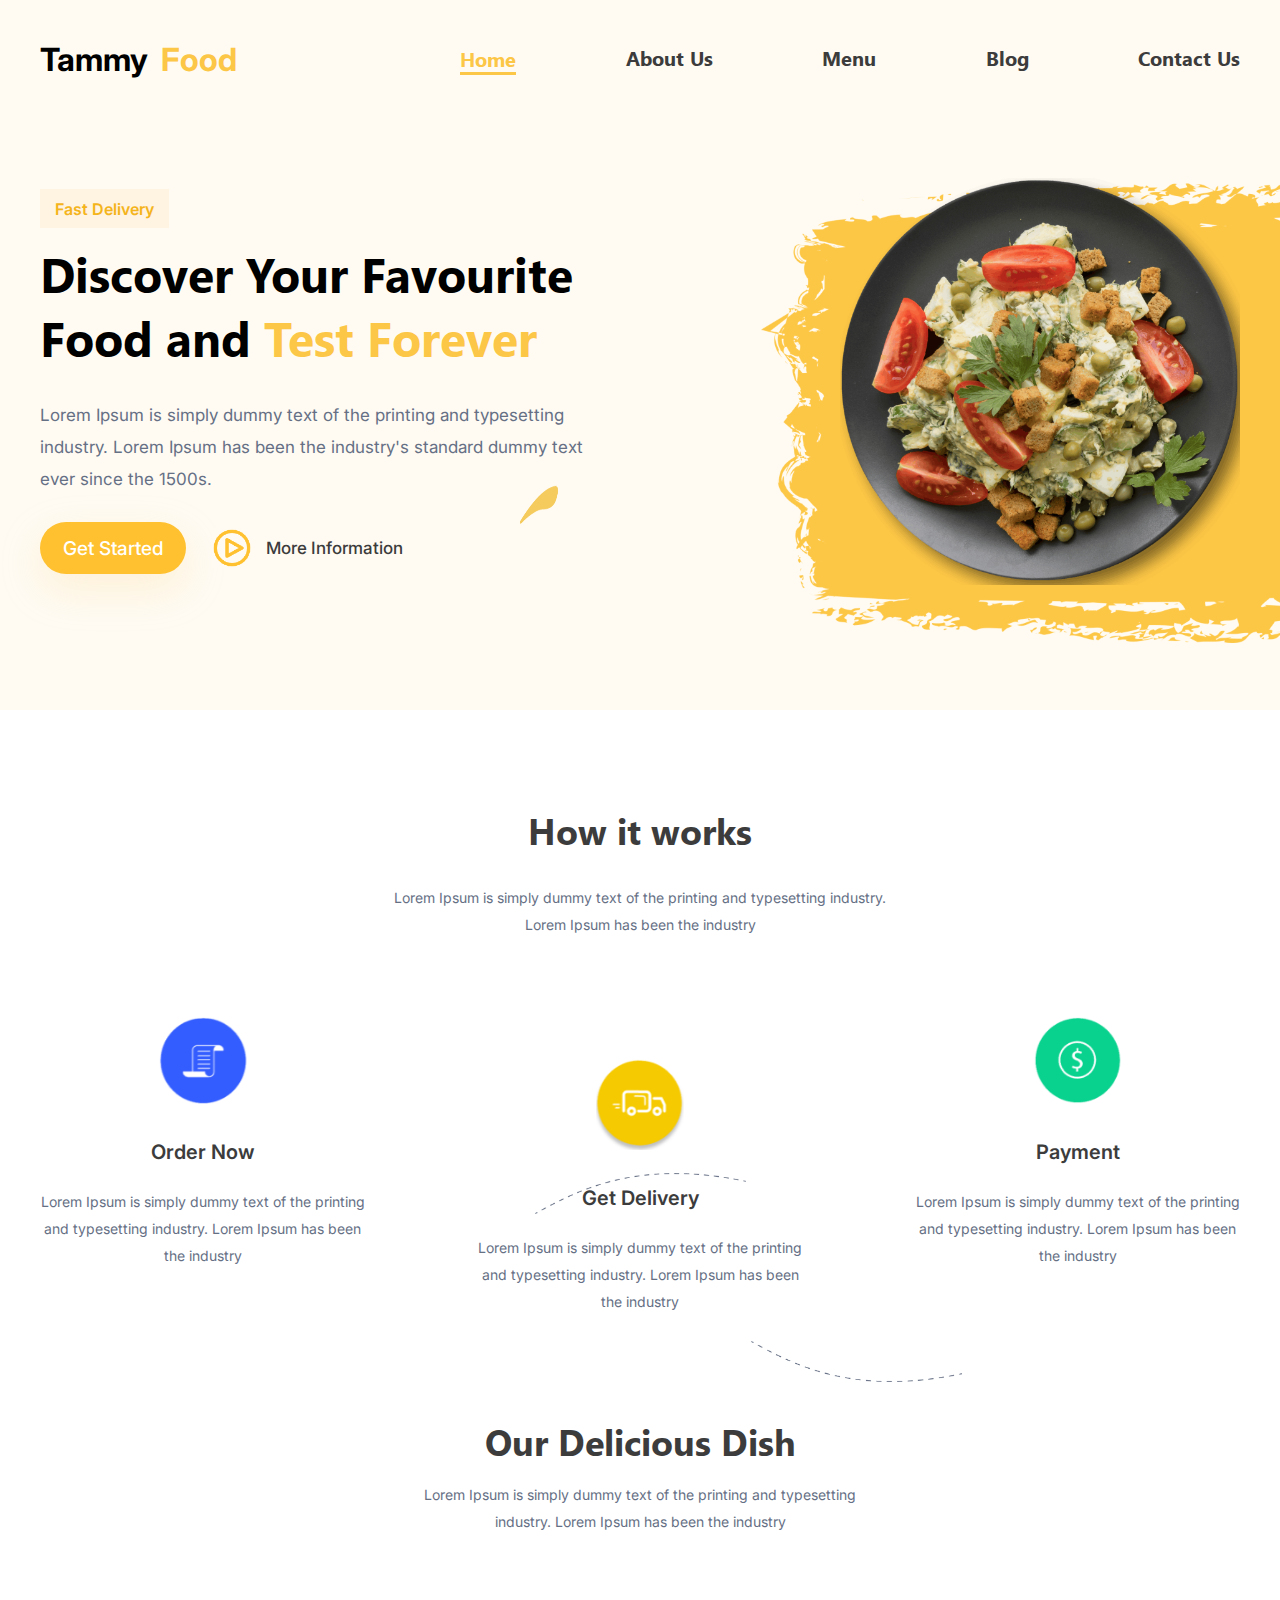
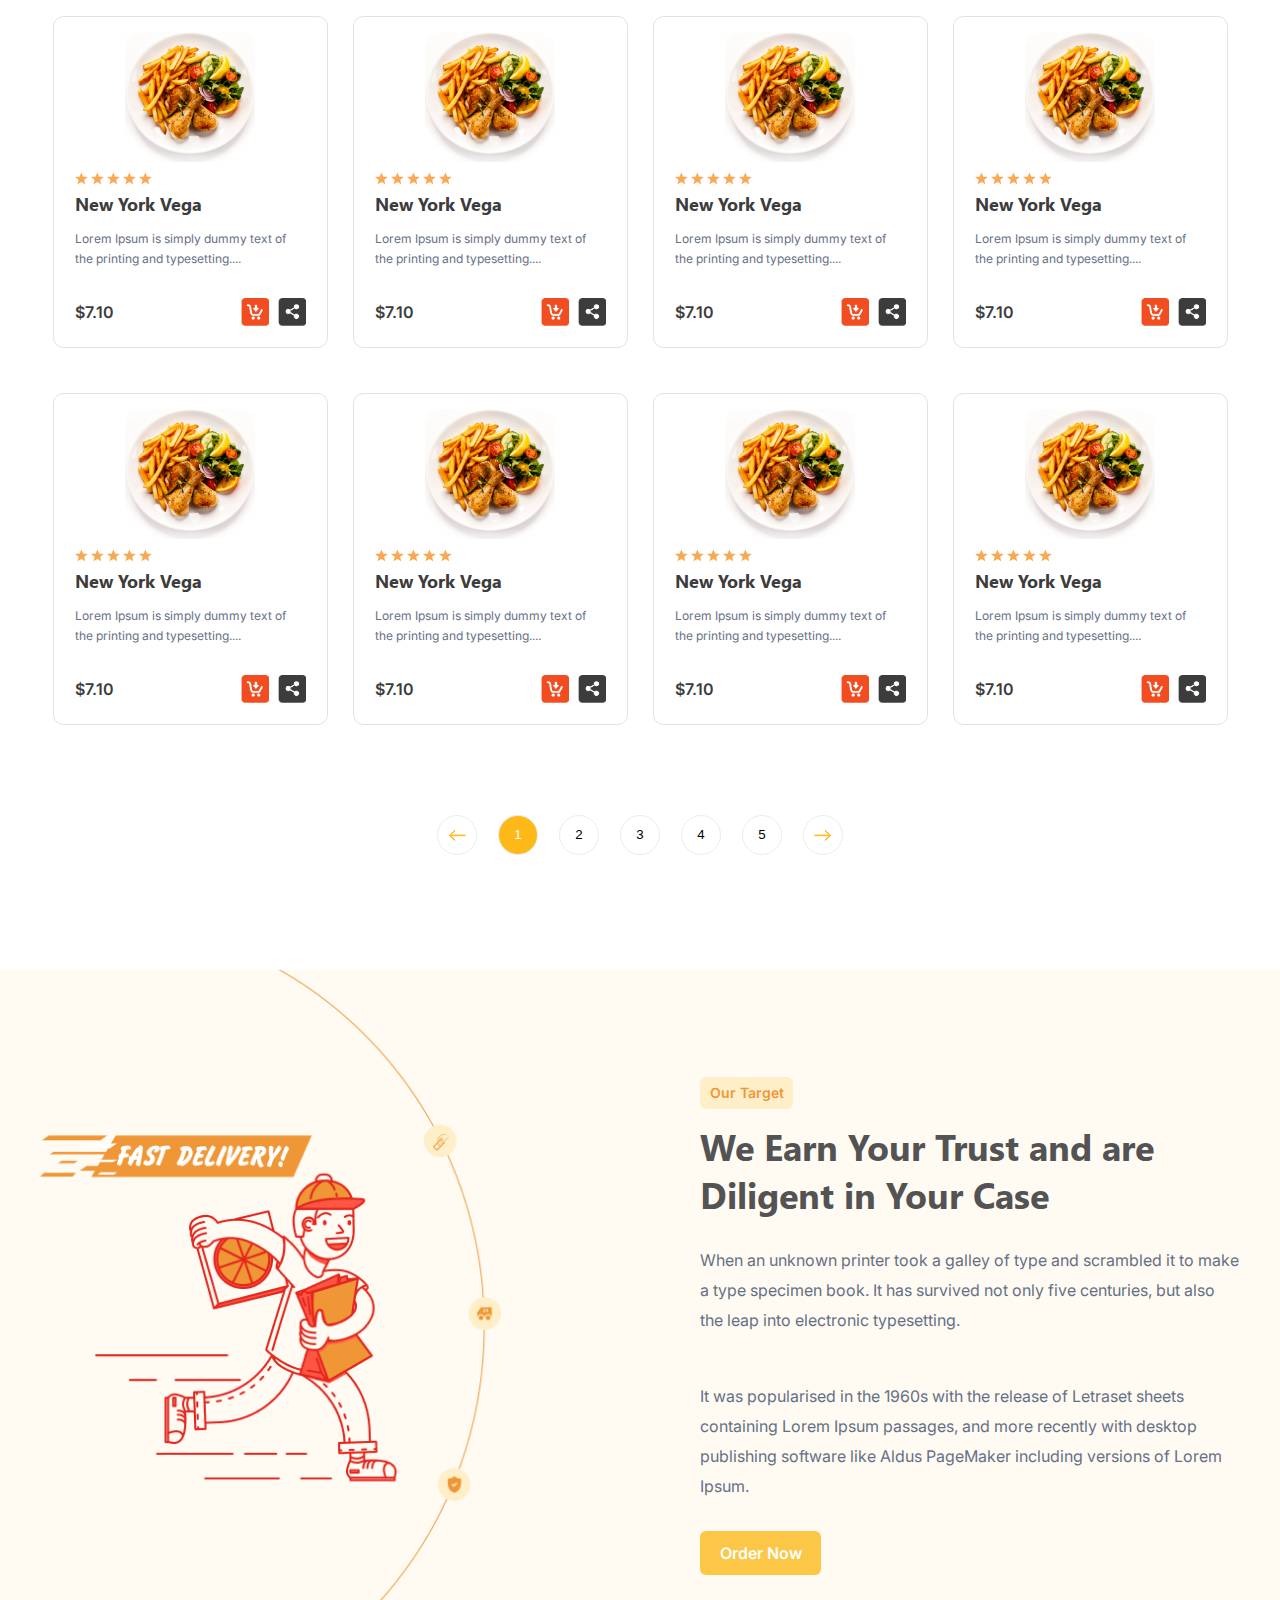
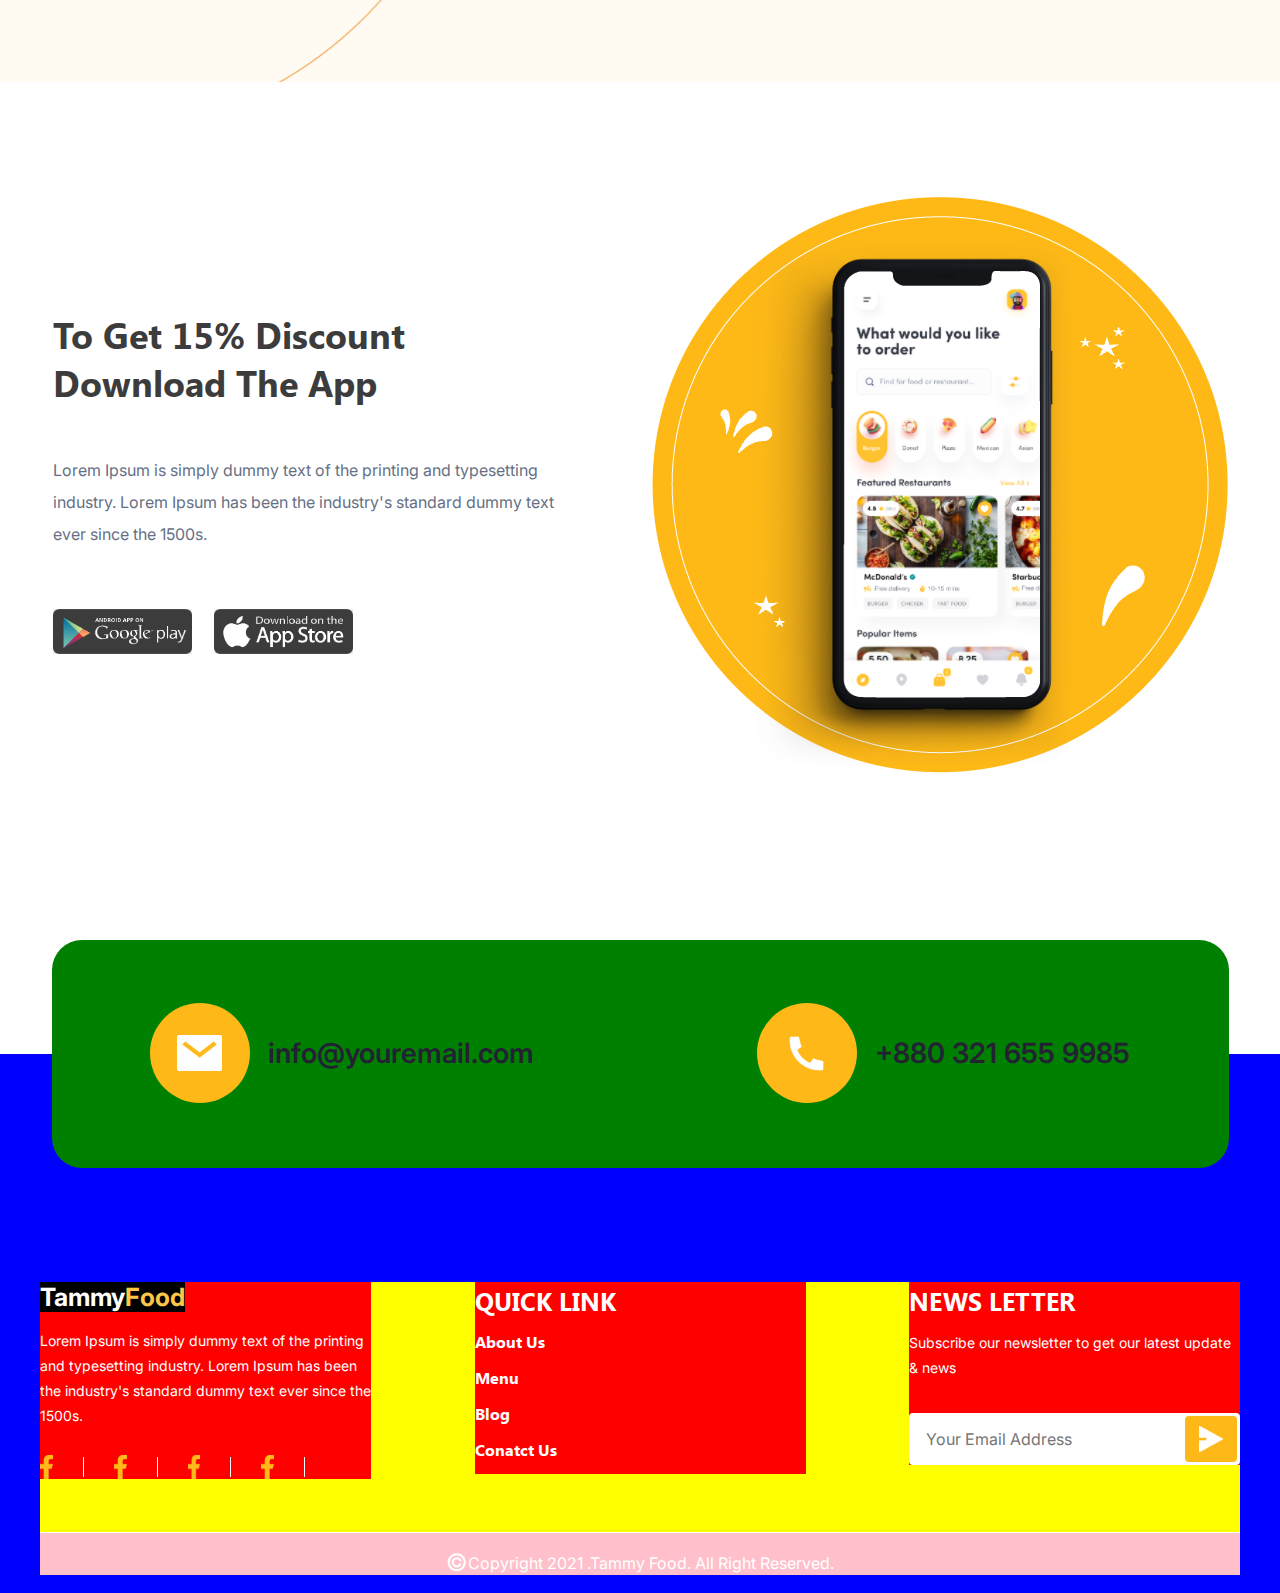
<file: index.html>
<!DOCTYPE html>
<html lang="en">
  <head>
    <meta charset="UTF-8" />
    <meta name="viewport" content="width=device-width, initial-scale=1.0" />
    <link rel="stylesheet" href="./helper.css" />
    <link rel="stylesheet" href="./header.css" />
    <link rel="stylesheet" href="./index.css" />
    <link rel="stylesheet" href="./section-1.css" />
    <link rel="stylesheet" href="./section-2.css" />
    <link rel="stylesheet" href="./section-3.css" />
    <link rel="stylesheet" href="./section-4.css" />
    <link rel="stylesheet" href="./section-5.css" />
    <link rel="stylesheet" href="./footer.css" />
    <link rel="stylesheet" href="./mobile.css" />
    <title>TammyFood</title>
  </head>
  <body class="body">
    <header class="header-wrap">
      <div class="nav-cont max-width1200">
        <div class="nav-left">
          <h3 class="logo-t">Tammy</h3>
          <h3 class="logo-t logo-f">Food</h3>
        </div>
        <nav class="nav-cont-wrap">
          <a class="nav-home color-yellow" href="#">Home</a>
          <a class="nav-menu nav-home" href="#">About Us</a>
          <a class="nav-menu nav-home" href="#">Menu</a>
          <a class="nav-menu nav-home" href="#">Blog</a>
          <a class="nav-menu nav-home" href="#">Contact Us</a>
        </nav>
        <div class="mobile-menu">
          <div class="line"></div>
          <div class="line"></div>
          <div class="line"></div>
          <div class="line"></div>
        </div>
      </div>
    </header>
    <section class="sect-1">
      <div class="sect-1-wrap max-width1200">
        <div class="sect-1-left">
          <button class="delivery">Fast Delivery</button>
          <h1 class="sect1-top-text">
            Discover Your Favourite Food and
            <strong class="test-forever">Test Forever</strong>
          </h1>

          <p class="parag-1-text">
            Lorem Ipsum is simply dummy text of the printing and typesetting
            industry. Lorem Ipsum has been the industry's standard dummy text
            ever since the 1500s.
          </p>
          <div class="sect-1-button">
            <button class="sect1-button-left">Get Started</button>
            <button class="sect1-button-right">
              <img
                class="sect-1-button-img"
                src="./image/sect-1/button-sect1.png"
                alt=""
              />More Information
            </button>
          </div>
          <img class="shape" src="./image/sect-1/Shape.png" alt="" />
        </div>
        <div class="sect-1-right">
          <!-- <img class="vector1" src="./image/sect-1/Vector1.png" alt="">
                <img class="vector2" src="./image/sect-1/vector2.png" alt="">
                <img class="vector3" src="./image/sect-1/Vector3.png" alt=""> -->

          <img class="food-1" src="./image/sect-1/image-food.png" alt="" />
          <img class="food-2" src="./image/sect-1/image-food2.png" alt="" />
        </div>
      </div>
    </section>
    <section class="sect-2">
      <div class="sect-2-wrap max-width1200">
        <div class="sect-2-top">
          <h2 class="text2-top">How it works</h2>
          <p class="parag-2sect">
            Lorem Ipsum is simply dummy text of the printing and typesetting
            industry. Lorem Ipsum has been the industry
          </p>
        </div>
        <div class="sect-2-bottom">
          <div class="sect2-bottom-block">
            <img class="img-sect2" src="image/sect-2/img1.png" alt="" />
            <p class="parag-sect2-bot">Order Now</p>
            <p class="parag-sect2">
              Lorem Ipsum is simply dummy text of the printing and typesetting
              industry. Lorem Ipsum has been the industry
            </p>
          </div>

          <div class="sect2-bottom-block sect2-bottom-middle">
            <img class="img-sect2" src="image/sect-2/img2.png" alt="" />
            <p class="parag-sect2-bot">Get Delivery</p>
            <p class="parag-sect2">
              Lorem Ipsum is simply dummy text of the printing and typesetting
              industry. Lorem Ipsum has been the industry
            </p>
            <img class="vector1a" src="image/sect-2/Vector1a.png" alt="" />
            <img class="vector2a" src="image/sect-2/Vector2a.png" alt="" />
          </div>
          <div class="sect2-bottom-block">
            <img class="img-sect2" src="image/sect-2/img3.png" alt="" />
            <p class="parag-sect2-bot">Payment</p>
            <p class="parag-sect2">
              Lorem Ipsum is simply dummy text of the printing and typesetting
              industry. Lorem Ipsum has been the industry
            </p>
          </div>
        </div>
      </div>
    </section>
    <section class="sect-3">
      <div class="sect-3-wrap max-width1200">
        <div class="sect3-top">
          <h2 class="sect3-t0p-text">Our Delicious Dish</h2>
          <p class="sect3-parag-top">
            Lorem Ipsum is simply dummy text of the printing and typesetting
            industry. Lorem Ipsum has been the industry
          </p>
        </div>

        <div class="sect-3-middle">
          <div class="sect-3-middle-box">
            <img
              class="img-delicious"
              src="./image/sect-3/image-food.png"
              alt=""
            />

            <div class="cont-star">
              <img
                class="star-img"
                src="./image/sect-3/star-s-fill.png"
                alt=""
              />
              <img
                class="star-img"
                src="./image/sect-3/star-s-fill.png"
                alt=""
              />
              <img
                class="star-img"
                src="./image/sect-3/star-s-fill.png"
                alt=""
              />
              <img
                class="star-img"
                src="./image/sect-3/star-s-fill.png"
                alt=""
              />
              <img
                class="star-img"
                src="./image/sect-3/star-s-fill.png"
                alt=""
              />
            </div>

            <div class="sect3-text-middle-block">
              <p class="rest-menu">New York Vega</p>
              <p class="rest-food">
                Lorem Ipsum is simply dummy text of the printing and
                typesetting....
              </p>
            </div>

            <div class="sect3-price">
              <p class="sect3-price-text">$7.10</p>
              <div class="sect3-price-img">
                <img
                  class="img-price-buttom"
                  src="./image/sect-3/Group1.png"
                  alt=""
                />
                <img
                  class="img-price-buttom"
                  src="./image/sect-3/Group3.png"
                  alt=""
                />
              </div>
            </div>
          </div>
          <div class="sect-3-middle-box">
            <img
              class="img-delicious"
              src="./image/sect-3/image-food.png"
              alt=""
            />

            <div class="cont-star">
              <img
                class="star-img"
                src="./image/sect-3/star-s-fill.png"
                alt=""
              />
              <img
                class="star-img"
                src="./image/sect-3/star-s-fill.png"
                alt=""
              />
              <img
                class="star-img"
                src="./image/sect-3/star-s-fill.png"
                alt=""
              />
              <img
                class="star-img"
                src="./image/sect-3/star-s-fill.png"
                alt=""
              />
              <img
                class="star-img"
                src="./image/sect-3/star-s-fill.png"
                alt=""
              />
            </div>

            <div class="sect3-text-middle-block">
              <p class="rest-menu">New York Vega</p>
              <p class="rest-food">
                Lorem Ipsum is simply dummy text of the printing and
                typesetting....
              </p>
            </div>

            <div class="sect3-price">
              <p class="sect3-price-text">$7.10</p>
              <div class="sect3-price-img">
                <img
                  class="img-price-buttom"
                  src="./image/sect-3/Group1.png"
                  alt=""
                />
                <img
                  class="img-price-buttom"
                  src="./image/sect-3/Group3.png"
                  alt=""
                />
              </div>
            </div>
          </div>
          <div class="sect-3-middle-box">
            <img
              class="img-delicious"
              src="./image/sect-3/image-food.png"
              alt=""
            />

            <div class="cont-star">
              <img
                class="star-img"
                src="./image/sect-3/star-s-fill.png"
                alt=""
              />
              <img
                class="star-img"
                src="./image/sect-3/star-s-fill.png"
                alt=""
              />
              <img
                class="star-img"
                src="./image/sect-3/star-s-fill.png"
                alt=""
              />
              <img
                class="star-img"
                src="./image/sect-3/star-s-fill.png"
                alt=""
              />
              <img
                class="star-img"
                src="./image/sect-3/star-s-fill.png"
                alt=""
              />
            </div>

            <div class="sect3-text-middle-block">
              <p class="rest-menu">New York Vega</p>
              <p class="rest-food">
                Lorem Ipsum is simply dummy text of the printing and
                typesetting....
              </p>
            </div>

            <div class="sect3-price">
              <p class="sect3-price-text">$7.10</p>
              <div class="sect3-price-img">
                <img
                  class="img-price-buttom"
                  src="./image/sect-3/Group1.png"
                  alt=""
                />
                <img
                  class="img-price-buttom"
                  src="./image/sect-3/Group3.png"
                  alt=""
                />
              </div>
            </div>
          </div>
          <div class="sect-3-middle-box">
            <img
              class="img-delicious"
              src="./image/sect-3/image-food.png"
              alt=""
            />

            <div class="cont-star">
              <img
                class="star-img"
                src="./image/sect-3/star-s-fill.png"
                alt=""
              />
              <img
                class="star-img"
                src="./image/sect-3/star-s-fill.png"
                alt=""
              />
              <img
                class="star-img"
                src="./image/sect-3/star-s-fill.png"
                alt=""
              />
              <img
                class="star-img"
                src="./image/sect-3/star-s-fill.png"
                alt=""
              />
              <img
                class="star-img"
                src="./image/sect-3/star-s-fill.png"
                alt=""
              />
            </div>

            <div class="sect3-text-middle-block">
              <p class="rest-menu">New York Vega</p>
              <p class="rest-food">
                Lorem Ipsum is simply dummy text of the printing and
                typesetting....
              </p>
            </div>

            <div class="sect3-price">
              <p class="sect3-price-text">$7.10</p>
              <div class="sect3-price-img">
                <img
                  class="img-price-buttom"
                  src="./image/sect-3/Group1.png"
                  alt=""
                />
                <img
                  class="img-price-buttom"
                  src="./image/sect-3/Group3.png"
                  alt=""
                />
              </div>
            </div>
          </div>
          <div class="sect-3-middle-box">
            <img
              class="img-delicious"
              src="./image/sect-3/image-food.png"
              alt=""
            />

            <div class="cont-star">
              <img
                class="star-img"
                src="./image/sect-3/star-s-fill.png"
                alt=""
              />
              <img
                class="star-img"
                src="./image/sect-3/star-s-fill.png"
                alt=""
              />
              <img
                class="star-img"
                src="./image/sect-3/star-s-fill.png"
                alt=""
              />
              <img
                class="star-img"
                src="./image/sect-3/star-s-fill.png"
                alt=""
              />
              <img
                class="star-img"
                src="./image/sect-3/star-s-fill.png"
                alt=""
              />
            </div>

            <div class="sect3-text-middle-block">
              <p class="rest-menu">New York Vega</p>
              <p class="rest-food">
                Lorem Ipsum is simply dummy text of the printing and
                typesetting....
              </p>
            </div>

            <div class="sect3-price">
              <p class="sect3-price-text">$7.10</p>
              <div class="sect3-price-img">
                <img
                  class="img-price-buttom"
                  src="./image/sect-3/Group1.png"
                  alt=""
                />
                <img
                  class="img-price-buttom"
                  src="./image/sect-3/Group3.png"
                  alt=""
                />
              </div>
            </div>
          </div>
          <div class="sect-3-middle-box">
            <img
              class="img-delicious"
              src="./image/sect-3/image-food.png"
              alt=""
            />

            <div class="cont-star">
              <img
                class="star-img"
                src="./image/sect-3/star-s-fill.png"
                alt=""
              />
              <img
                class="star-img"
                src="./image/sect-3/star-s-fill.png"
                alt=""
              />
              <img
                class="star-img"
                src="./image/sect-3/star-s-fill.png"
                alt=""
              />
              <img
                class="star-img"
                src="./image/sect-3/star-s-fill.png"
                alt=""
              />
              <img
                class="star-img"
                src="./image/sect-3/star-s-fill.png"
                alt=""
              />
            </div>

            <div class="sect3-text-middle-block">
              <p class="rest-menu">New York Vega</p>
              <p class="rest-food">
                Lorem Ipsum is simply dummy text of the printing and
                typesetting....
              </p>
            </div>

            <div class="sect3-price">
              <p class="sect3-price-text">$7.10</p>
              <div class="sect3-price-img">
                <img
                  class="img-price-buttom"
                  src="./image/sect-3/Group1.png"
                  alt=""
                />
                <img
                  class="img-price-buttom"
                  src="./image/sect-3/Group3.png"
                  alt=""
                />
              </div>
            </div>
          </div>
          <div class="sect-3-middle-box">
            <img
              class="img-delicious"
              src="./image/sect-3/image-food.png"
              alt=""
            />

            <div class="cont-star">
              <img
                class="star-img"
                src="./image/sect-3/star-s-fill.png"
                alt=""
              />
              <img
                class="star-img"
                src="./image/sect-3/star-s-fill.png"
                alt=""
              />
              <img
                class="star-img"
                src="./image/sect-3/star-s-fill.png"
                alt=""
              />
              <img
                class="star-img"
                src="./image/sect-3/star-s-fill.png"
                alt=""
              />
              <img
                class="star-img"
                src="./image/sect-3/star-s-fill.png"
                alt=""
              />
            </div>

            <div class="sect3-text-middle-block">
              <p class="rest-menu">New York Vega</p>
              <p class="rest-food">
                Lorem Ipsum is simply dummy text of the printing and
                typesetting....
              </p>
            </div>

            <div class="sect3-price">
              <p class="sect3-price-text">$7.10</p>
              <div class="sect3-price-img">
                <img
                  class="img-price-buttom"
                  src="./image/sect-3/Group1.png"
                  alt=""
                />
                <img
                  class="img-price-buttom"
                  src="./image/sect-3/Group3.png"
                  alt=""
                />
              </div>
            </div>
          </div>
          <div class="sect-3-middle-box">
            <img
              class="img-delicious"
              src="./image/sect-3/image-food.png"
              alt=""
            />

            <div class="cont-star">
              <img
                class="star-img"
                src="./image/sect-3/star-s-fill.png"
                alt=""
              />
              <img
                class="star-img"
                src="./image/sect-3/star-s-fill.png"
                alt=""
              />
              <img
                class="star-img"
                src="./image/sect-3/star-s-fill.png"
                alt=""
              />
              <img
                class="star-img"
                src="./image/sect-3/star-s-fill.png"
                alt=""
              />
              <img
                class="star-img"
                src="./image/sect-3/star-s-fill.png"
                alt=""
              />
            </div>

            <div class="sect3-text-middle-block">
              <p class="rest-menu">New York Vega</p>
              <p class="rest-food">
                Lorem Ipsum is simply dummy text of the printing and
                typesetting....
              </p>
            </div>

            <div class="sect3-price">
              <p class="sect3-price-text">$7.10</p>
              <div class="sect3-price-img">
                <img
                  class="img-price-buttom"
                  src="./image/sect-3/Group1.png"
                  alt=""
                />
                <img
                  class="img-price-buttom"
                  src="./image/sect-3/Group3.png"
                  alt=""
                />
              </div>
            </div>
          </div>
        </div>

        <div class="sect-3-bottom">
          <button class="button-bottom test-img">
            <!-- <img class="button-img" src="./image/sect-3/arrow.png" alt=""> -->
            <svg
              class="green-but"
              width="18"
              height="12"
              viewBox="0 0 18 12"
              fill="none"
              xmlns="http://www.w3.org/2000/svg"
            >
              <path
                d="M1.50857 6.17296L6.50857 1.48596C6.57289 1.42715 6.6569 1.39453 6.74407 1.39453C6.83123 1.39453 6.91524 1.42715 6.97957 1.48596C7.01018 1.51407 7.03462 1.54822 7.05134 1.58626C7.06806 1.62431 7.07669 1.66541 7.07669 1.70696C7.07669 1.74852 7.06806 1.78962 7.05134 1.82766C7.03462 1.86571 7.01018 1.89986 6.97957 1.92796L2.54857 6.08196H17.0756C17.1181 6.07956 17.1607 6.08586 17.2007 6.10047C17.2407 6.11509 17.2773 6.13772 17.3082 6.16697C17.3392 6.19623 17.3638 6.23149 17.3807 6.27061C17.3976 6.30973 17.4062 6.35187 17.4062 6.39446C17.4062 6.43706 17.3976 6.4792 17.3807 6.51832C17.3638 6.55744 17.3392 6.5927 17.3082 6.62196C17.2773 6.65121 17.2407 6.67384 17.2007 6.68846C17.1607 6.70307 17.1181 6.70937 17.0756 6.70696H2.54657L6.97757 10.861C7.00818 10.8891 7.03262 10.9232 7.04934 10.9613C7.06606 10.9993 7.07469 11.0404 7.07469 11.082C7.07469 11.1235 7.06606 11.1646 7.04934 11.2027C7.03262 11.2407 7.00818 11.2749 6.97757 11.303C6.91324 11.3618 6.82923 11.3944 6.74207 11.3944C6.6549 11.3944 6.57089 11.3618 6.50657 11.303L1.50657 6.61496C1.47608 6.58672 1.45179 6.55246 1.43525 6.51434C1.4187 6.47622 1.41025 6.43508 1.41044 6.39352C1.41063 6.35197 1.41945 6.31091 1.43634 6.27294C1.45323 6.23497 1.47783 6.20093 1.50857 6.17296V6.17296Z"
                stroke="#FEB918"
                stroke-miterlimit="10"
              />
            </svg>
          </button>
          <button class="button-bottom-yeloow button-bottom">1</button>
          <button class="button-bottom">2</button>
          <button class="button-bottom">3</button>
          <button class="button-bottom">4</button>
          <button class="button-bottom">5</button>
          <button class="button-bottom">
            <!-- <img class="button-img" src="./image/sect-3/arrowRight.png" alt=""> -->
            <svg
              class="buttom-img"
              width="18"
              height="12"
              viewBox="0 0 18 12"
              fill="none"
              xmlns="http://www.w3.org/2000/svg"
            >
              <path
                d="M16.4914 6.17296L11.4914 1.48596C11.4271 1.42715 11.3431 1.39453 11.2559 1.39453C11.1688 1.39453 11.0848 1.42715 11.0204 1.48596C10.9898 1.51407 10.9654 1.54822 10.9487 1.58626C10.9319 1.62431 10.9233 1.66541 10.9233 1.70696C10.9233 1.74852 10.9319 1.78962 10.9487 1.82766C10.9654 1.86571 10.9898 1.89986 11.0204 1.92796L15.4514 6.08196H0.924435C0.88191 6.07956 0.839341 6.08586 0.799334 6.10047C0.759328 6.11509 0.722726 6.13772 0.691769 6.16697C0.660812 6.19623 0.636152 6.23149 0.619297 6.27061C0.602443 6.30973 0.59375 6.35187 0.59375 6.39446C0.59375 6.43706 0.602443 6.4792 0.619297 6.51832C0.636152 6.55744 0.660812 6.5927 0.691769 6.62196C0.722726 6.65121 0.759328 6.67384 0.799334 6.68846C0.839341 6.70307 0.88191 6.70937 0.924435 6.70696H15.4534L11.0224 10.861C10.9918 10.8891 10.9674 10.9232 10.9507 10.9613C10.9339 10.9993 10.9253 11.0404 10.9253 11.082C10.9253 11.1235 10.9339 11.1646 10.9507 11.2027C10.9674 11.2407 10.9918 11.2749 11.0224 11.303C11.0868 11.3618 11.1708 11.3944 11.2579 11.3944C11.3451 11.3944 11.4291 11.3618 11.4934 11.303L16.4934 6.61496C16.5239 6.58672 16.5482 6.55246 16.5648 6.51434C16.5813 6.47622 16.5897 6.43508 16.5896 6.39352C16.5894 6.35197 16.5806 6.31091 16.5637 6.27294C16.5468 6.23497 16.5222 6.20093 16.4914 6.17296V6.17296Z"
                stroke="#FEB918"
                stroke-miterlimit="10"
              />
            </svg>
          </button>
        </div>
      </div>
    </section>
    <section class="sect-4">
      <div class="sect-4-wrap max-width1200">
        <div class="sect-4-left">
          <img
            class="sect4-boy-img"
            src="./image/sect-4/Group4-boy.png"
            alt=""
          />
        </div>
        <div class="sect-4-right">
          <button class="target-button">Our Target</button>
          <h2 class="sect-4-top-text">
            We Earn Your Trust and are Diligent in Your Case
          </h2>
          <p class="sect-4-parag text4-margin">
            When an unknown printer took a galley of type and scrambled it to
            make a type specimen book. It has survived not only five centuries,
            but also the leap into electronic typesetting.
          </p>

          <p class="sect-4-parag paragr-margin">
            It was popularised in the 1960s with the release of Letraset sheets
            containing Lorem Ipsum passages, and more recently with desktop
            publishing software like Aldus PageMaker including versions of Lorem
            Ipsum.
          </p>
          <button class="order-button">Order Now</button>
        </div>
      </div>
    </section>
    <section class="sect-5">
      <div class="sect-5-wrap max-width1200">
        <div class="sect5-left">
          <h2 class="sect5-top-text">To Get 15% Discount Download The App</h2>
          <p class="sect5-parag">
            Lorem Ipsum is simply dummy text of the printing and typesetting
            industry. Lorem Ipsum has been the industry's standard dummy text
            ever since the 1500s.
          </p>
          <div class="sect5-button">
            <button class="button-download">
              <img
                class="download-button"
                src="./image/sect-5/android.png"
                alt=""
              />
            </button>
            <button class="button-download">
              <img
                class="download-button"
                src="./image/sect-5/apple.png"
                alt=""
              />
            </button>
          </div>
        </div>
        <div class="sect5-right">
          <img class="tel-sect5-img" src="./image/sect-5/tel.png" alt="" />
        </div>
      </div>
    </section>

    <footer class="footer">


      <div class="contact-footer">
        <div class="cont-f-left-right">
          <div class="cont-img"><img class="contact-img-footer" src="./image/footer/letter.png" alt=""></div>
          <p class="contact-text">info@youremail.com</p>
        </div>
        <div class="cont-f-msddle"></div>
        <div class="cont-f-left-right">
          <div class="cont-img"><img class="contact-img-footer" src="./image/footer/Icons_fill_phone-fill.png" alt=""></div>
          <p class="contact-text">+880 321 655 9985</p>
        </div>

        
      </div>

      <div class="footer-wrap max-width1200">
        <div class="footer-top">
          <div class="footer-top-content">
            <div class="logo-footer">
                <h4 class="logo-text">Tammy</h4>
                <h4 class="logo-text logo-text-footer">Food</h4>
              </div>
              <p class="footer-parag">Lorem Ipsum is simply dummy text of the printing and typesetting industry. Lorem Ipsum has been the industry's standard dummy text ever since the 1500s.</p>
          <div class="footer-site">
            <img class="fb" src="./image/footer/FB.png" alt="">
          <div class="line-footer"></div>
          <img class="fb" src="./image/footer/FB.png" alt="">
          <div class="line-footer"></div>
          <img class="fb" src="./image/footer/FB.png" alt="">
          <div class="line-footer"></div>
          <img class="fb" src="./image/footer/FB.png" alt="">
          <div class="line-footer"></div>
          </div>
            </div>
          <div class="footer-top-content">
            <h4 class="link-footer">quick link</h4>
            <a class="menu-footer" href="">About Us</a>
            <a class="menu-footer" href="">Menu</a>
            <a class="menu-footer" href="">Blog</a>
            <a class="menu-footer" href="">Conatct Us</a>
          </div>
          <div class="footer-top-content">
            <h4 class="link-footer">news letter</h4>
            <p class="parag-text-footer">Subscribe our newsletter to get our latest
              update & news</p>
              <div class="input-container-buttom">
                <input class="input-buttom" placeholder="Your Email Address" type="text">
                <div class="yellow-img-cont">

                  <img class="yellow-img" src="./image/footer/Vector-input.png" alt="">
                </div>
              </div>
          </div>
        </div>
        <div class="footer-bottom">
          <div class="bottom-line-footer"></div>
      
        
          <p class="text-footer-bottom"><span class="brand-text">&copy;</span> Copyright 2021 .Tammy Food. All Right Reserved.</p>
        </div>
      </div>
    </footer>
  </body>
</html>
</file>
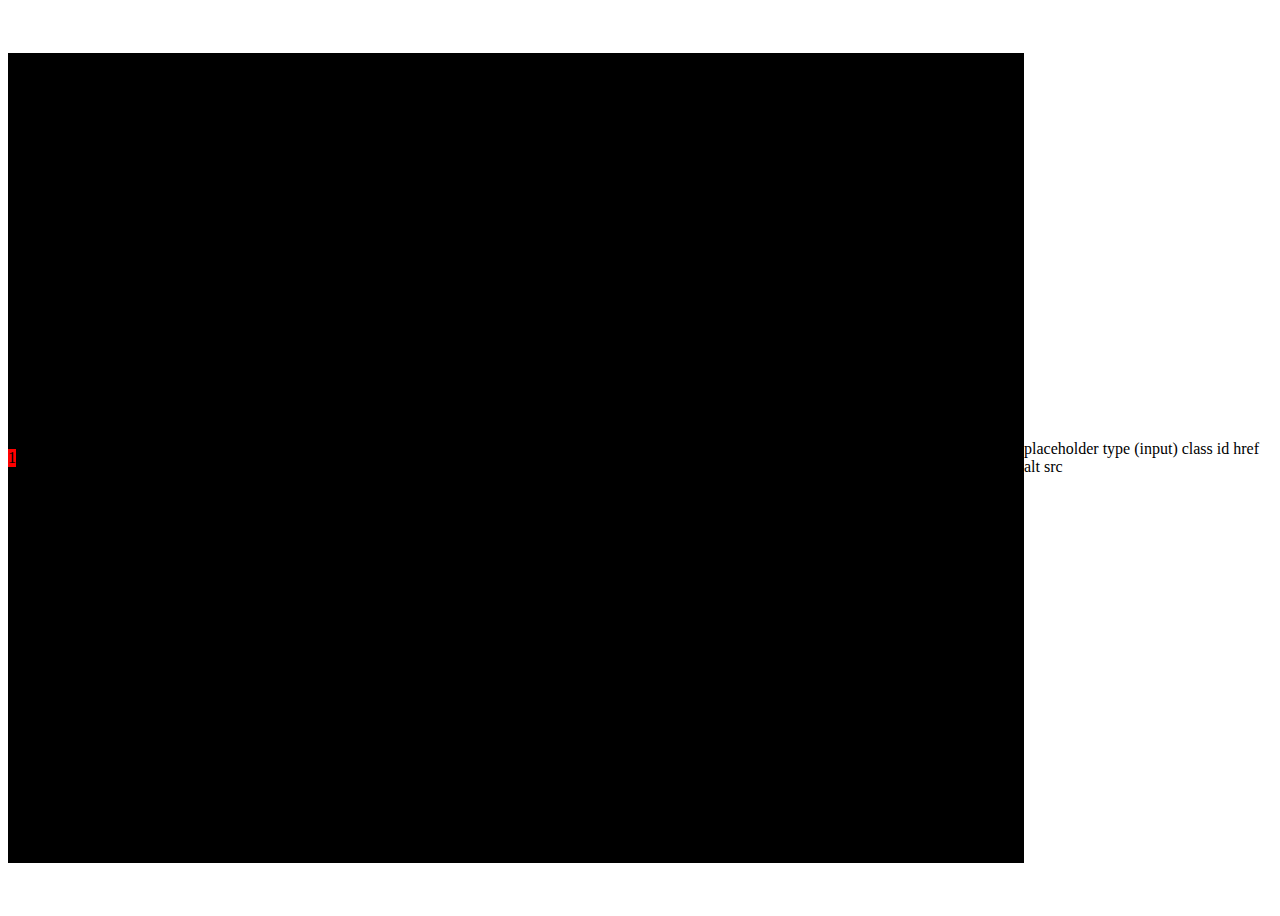
<file: test.html>
<!DOCTYPE html>
<html lang="en">
  <head>
    <meta charset="UTF-8" />
    <meta name="viewport" content="width=device-width, initial-scale=1.0" />
    <title>Document</title>
    <style>
      body {
        height: 100vh;
        display: flex;
        justify-content: center;
        align-items: center;
      }
      .cont {
        width: 90%;
        height: 90%;
        background-color: black;
        display: flex;

   



        align-items: center;
    }
      .box {
        background-color: red;
        height: auto;
        width: auto;

      }
    </style>
  </head>
  <body>
    <div class="cont">
      <div class="box">1</div>
    </div>
  </body>
</html>

placeholder
type (input) 
class 
id 
href 
alt
src
</file>
<file: helper.css>
@import url("https://fonts.googleapis.com/css2?family=Inter:wght@100..900&display=swap");

:root {
  --bg-coral: rgb(255, 251, 243);
  --bg-light-coral: rgb(259, 243, 225);
  --bg-button: rgb(255, 193, 47);
  --bg-white: rgb(255, 255, 255);
  --bg-yellow: rgb(254, 185, 24);
  --bg-black: rgb(35, 34, 51);

  --text-smail-fs: 12px;
  --text-normal-fs: 14px;
  --text-middle1-fs: 17px;
  --text-n2-fs: 16px;
  --text-middle18-fs: 18px;
  --text-middle2-fs: 19px;
  --text-middle-fs: 20px;
  --text-footer-fs: 25px;
  --text-footer-contact-fs: 28px;
  --text-l-fs: 32px;
  --text-big-fs: 36px;
  --text-top: 48px;

  --size-input-control: 190px;

  --text-color-grey1: rgb(60, 60, 60);
  --text-color-grey: rgb(102, 112, 133);
  --text-color-yellow: rgb(252, 198, 71);
  --text-color-grey-dark: rgb(108, 108, 114);
  --text-color-black: rgb(60, 60, 60);
  --text-color-sky-yellow: rgb(255, 255, 255);
  --background-button: rgb(255, 193, 47);
  --background-button-yellow: rgb(252, 198, 71);
  --background-button-input: rgb(254, 185, 24);
  --text-normal-ff: Inter;
  --text-link-ff: Segoe UI;

  --size-icon-start: 13px;
  --size-button-pagination: 40px;
  --size-image: 130px;

}

@font-face {
  font-family: Segoe UI;
  font-weight: 700;
  src: url(./font-family/segoe-ui-this/segoeuithibd.ttf);
}
@font-face {
  font-family: Segoe UI;
  font-weight: 400;
  src: url(./font-family/segoe-ui-this/segoeuithisz.ttf);
}

/* class size text display */

/* size */

.max-width-content {
}

.text-grey-normal {
  color: var(--text-color-grey);
  font-family: var(--text-normal-ff);
  font-size: var(--text-normal-fs);
}
.text-grey-big {
  color: var(--text-color-grey);
  font-family: var(--text-normal-ff);
  font-size: var(--text-n2-fs);
}
.text-grey-smail {
  color: var(--text-color-grey);
  font-family: var(--text-normal-ff);
  font-size: var(--text-smail-fs);

}
</file>
<file: header.css>
.header-wrap {
  width: 100%;
  height: 60px;
  display: flex;
  justify-content: center;
  align-items: center;
  background: var(--bg-coral);
  margin: 0;
  padding-top: 29px;
  padding-bottom: 29px;
}
.nav-cont {
  /* width: 96%; */
  display: flex;
  flex-direction: row;
  align-items: center;
  justify-content: space-between;
  gap: 40px;
  margin: 0;
  padding: 0;
}

.nav-left {
  display: flex;
  flex-direction: row;
  align-items: center;
  gap: 13px;
  margin-top: 0;
  margin-bottom: 0;
}
.logo-t {
  font-family: var(--text-normal-ff);
  font-size: var(--text-l-fs);
  font-weight: 700;
  line-height: 39px;
  letter-spacing: 0%;
  text-align: left;
  margin-top: 0;
  margin-bottom: 0;
}
.logo-f {
  color: var(--text-color-yellow);
  margin-top: 0;
  margin-bottom: 0;
}

.nav-cont-wrap {
  width: 65%;
  display: flex;
  justify-content: space-between;
}
.nav-home {
  font-family: var(--text-link-ff);
  font-weight: 700;
  font-size: var(--text-middle-fs);

  line-height: 27px;
  letter-spacing: 0%;
  text-align: left;
}
.color-yellow {
  color: var(--text-color-yellow);
  text-decoration: none;
  border-bottom: 3px solid var(--text-color-yellow);
  transform: translateY(1px);
}
.nav-menu {
  text-decoration: none;
  color: var(--text-color-black);
}
</file>
<file: index.css>
.body {
  margin: 0;
  overflow-x: hidden;
  background: rgb(255, 255, 255);
  overflow-x: hidden;
}
.max-width1200 {
  width: 96%;
  max-width: 1200px;
}
</file>
<file: section-1.css>
.sect-1 {
  display: flex;
  align-items: center;
  justify-content: center;
  background: var(--bg-coral);
  padding-top: 60px;
  padding-bottom: 125px;
}
.sect-1-wrap {
  display: flex;
  align-items: center;
  justify-content: space-between;
}

.sect-1-left {
  width: 48%;

  display: flex;
  flex-direction: column;
  position: relative;
}
.delivery {
  width: 129px;
  height: 39px;
  padding: 0;
  color: rgb(244, 180, 27);
  font-family: var(--text-normal-ff);
  font-size: var(--text-n2-fs);
  font-weight: 600;
  line-height: 14px;
  letter-spacing: 0px;
  text-align: center;
  border: none;
  background: var(--bg-light-coral);
  margin-top: 0;
  margin-bottom: 13px;
}
.sect1-top-text {
  font-family: var(--text-link-ff);
  font-size: var(--text-top);
  font-weight: 700;
  line-height: 64px;
  letter-spacing: 0%;
  text-align: left;
  margin-top: 0;
  margin-bottom: 30px;
}
.test-forever {
  color: var(--text-color-yellow);
}

.parag-1-text {
  color: var(--text-color-grey);
  font-family: var(--text-normal-ff);
  font-size: var(--text-middle1-fs);
  font-weight: 400;
  line-height: 32px;
  letter-spacing: 0%;
  text-align: left;
  margin-top: 0;
  margin-bottom: 27px;
}
.sect-1-button {
  display: flex;
  align-items: center;
  gap: 26px;
}
.sect1-button-left {
  color: var(--text-color-sky-yellow);
  font-family: var(--text-normal-ff);
  font-size: var(--text-middle2-fs);
  font-weight: 500;
  line-height: 23px;
  letter-spacing: 0%;
  text-align: center;
  width: 146px;
  height: 52px;
  padding: 0;
  border-radius: 48px;
  border: none;
  box-shadow: 0px 15px 40px 0px rgba(249, 213, 128, 0.25);
  background: var(--bg-button);
}
.sect1-button-right {
  display: flex;
  align-items: center;
  color: var(--text-color-black);
  font-family: var(--text-normal-ff);
  font-size: var(--text-middle1-fs);
  font-weight: 500;
  line-height: 32px;
  text-align: center;
  gap: 14px;
  width: 261px;
  height: 40px;
  padding: 0;
  border: none;
  background: var(--bg-coral);
}
.sect-1-button-img {
  width: 40px;
}

.shape {
  width: 26px;
  height: 53px;
  position: absolute;
  right: 63px;
  bottom: 41px;
  transform: rotate(23.5deg);
}
.sect-1-right {
  width: 50%;
  display: flex;
  /* flex-direction: row; */
  justify-content: flex-end;

  position: relative;
}
.vector1 {
  width: 95px;
  height: 95px;
  position: absolute;
  top: -218px;
  left: -68px;
}
.vector2 {
  position: absolute;
  width: 267px;
  height: 164px;
  transform: rotate(355deg);
  top: -33px;
  left: -51px;
}
.vector3 {
  position: absolute;
  width: 105px;
  height: 69px;
  left: -34px;
  bottom: -256px;
}

.food-1 {
  width: 400px;
  z-index: 9;
  /* position: absolute;
    width: 400px;
    height: 400px;
    top: -162px;
    right: 54px; */
}
.food-2 {
  position: absolute;
  height: 465px;
right: -560px;
  /* width: 640px; */
  /* height: 470px; */
  /* transform: rotateZ(90deg); */
  /* position: absolute; */
  /* bottom: 100px;
right: 100px; */
}

/*  */
/* 
.do {
  flex-direction: row;
  flex-direction: column;
  flex-direction: row-reverse;
  flex-direction: column-reverse;
} */
</file>
<file: section-2.css>
.sect-2 {
  display: flex;
  align-items: center;
  justify-content: center;

  padding-top: 96px;
  padding-bottom: 44px;
}
.sect-2-wrap {
  width: 100%;
  display: flex;
  flex-direction: column;
  align-items: center;
  justify-content: center;
  
}
.sect-2-top {
  height: 211px;
  display: flex;
  flex-direction: column;
  align-items: center;
  justify-content: center;
}
.text2-top {
  color: var(--text-color-grey1);
  font-family: var(--text-link-ff);
  font-size: var(--text-big-fs);
  font-weight: 700;
  line-height: 48px;
  letter-spacing: 0%;
  margin-top: 0;
  margin-bottom: 30px;
}
.parag-2sect {
  width: 505px;

  color: var(--text-color-grey);
  font-family: var(--text-normal-ff);
  font-size: var(--text-normal-fs);
  font-weight: 400;
  line-height: 27px;
  letter-spacing: 0%;
  text-align: center;
  margin-top: 0;
  margin-bottom: 80px;
}
.sect-2-bottom {
  width: 100%;

  display: flex;
  flex-direction: row;
  align-items: flex-start;
  justify-content: space-between;

  gap: 30px;
  margin-top: 0;
}
.sect2-bottom-block {
  width: 325px;
  min-width: 300px;
  display: flex;
  flex-direction: column;
  align-items: center;
  justify-content: center;
}
.img-sect2 {
  width: 88px;
}

.parag-sect2-bot {
  color: var(--text-color-grey1);
  font-family: var(--text-normal-ff);
  font-size: var(--text-middle-fs);
  font-weight: 600;
  line-height: 32px;
  letter-spacing: 0%;
  margin-top: 32px;
  margin-bottom: 20px;
}

.parag-sect2 {
  color: var(--text-color-grey);
  font-family: var(--text-normal-ff);
  font-size: var(--text-normal-fs);
  font-weight: 400;
  line-height: 27px;
  letter-spacing: 0%;
  text-align: center;
  margin-top: 0;
}
.sect2-bottom-middle {
  margin-top: 42px;
  position: relative;
}
.vector1a {
  position: absolute;
  width: 211px;
  height: 41px;
  top: 282px;
  left: 273px;
}
.vector2a {
  position: absolute;
  width: 211px;
  height: 41px;
}
</file>
<file: section-3.css>
.sect-3 {
  display: flex;
  align-items: center;
  justify-content: center;
  padding-top: 44px;
  padding-bottom: 115px;
}
.sect-3-wrap {
  width: 100%;
  display: flex;
  flex-direction: column;
  align-items: center;
  justify-content: center;
}

.sect3-top {
  display: flex;
  flex-direction: column;
  align-items: center;
  justify-content: center;
  margin-bottom: 0;
  margin-top: 0;
}
.sect3-t0p-text {
  color: var(--text-color-grey1);
  font-family: var(--text-link-ff);
  font-size: var(--text-big-fs);
  font-weight: 700;
  line-height: 48px;
  letter-spacing: 0%;
  text-align: left;
  margin-top: 0;
  margin-bottom: 16px;
}

.sect3-parag-top {
  max-width: 465px;
  color: var(--text-color-grey);
  font-family: var(--text-normal-ff);
  font-size: var(--text-normal-fs);
  font-weight: 400;
  line-height: 27px;
  letter-spacing: 0%;
  text-align: center;
  margin-top: 0;
  margin-bottom: 81px;
}

.sect-3-middle {
  display: flex;
  flex-direction: row;
  flex-wrap: wrap;
  align-items: center;
  justify-content: center;
  margin-top: 0;
  margin-bottom: 90px;
  gap: 45px 25px;
}

.sect-3-middle-box {
  width: 231px;
  height: 299px;
  display: flex;
  flex-direction: column;
  /* margin-top: 15px;
    margin-bottom: 17px; */
  padding: 15px 21px 16px 21px;
  display: flex;
  align-items: center;

  border: 0.7px solid rgba(112, 112, 112, 0.2);
  border-radius: 10.48px;
  transition: all 0.2s;
}
.sect-3-middle-box:hover {
  transition: all .4s;
  border-color: rgb(249, 167, 85);
  box-shadow: 0px 30px 30px 13px rgba(198, 198, 198, 0.25);
}

.img-delicious {
  display: flex;
  align-items: center;
  justify-content: center;
  width: var(--size-image);
  height: var(--size-image);
  margin-bottom: 10px;
}
.cont-star {
  width: 100%;
  display: flex;
  flex-direction: row;
  align-items: flex-start;
  gap: 3px;
  margin-top: 0;
  margin-bottom: 8px;
}
.star-img {
  width: var(--size-icon-start);
  height: var(--size-icon-start);
}
.sect3-text-middle-block {
  margin-top: 0;
  margin-bottom: 15px;
  width: 100%;
}
.rest-menu {
  color: var(--text-color-grey1);
  font-family: var(--text-link-ff);
  font-size: var(--text-middle18-fs);
  font-weight: 700;
  line-height: 22.36px;
  letter-spacing: 0%;
  text-align: left;
  margin-top: 0;
  margin-bottom: 14px;
}

.rest-food {
  height: 54px;
  overflow-y: auto;
  color: var(--text-color-grey);
  font-family: var(--text-normal-ff);
  font-size: var(--text-smail-fs);
  font-weight: 400;
  line-height: 20px;
  letter-spacing: 0%;
  text-align: left;
  margin-top: 0;
  margin-bottom: 0;
}

.sect-3-bottom {
  display: flex;
  flex-direction: row;
  align-items: center;
  gap: 21px;
  margin-top: 0;
}
.button-bottom {
  padding: 0;
  width: var(--size-button-pagination);
  height: var(--size-button-pagination);
  border-radius: 100%;
  border: 1px solid #eaeced;
  background: white;
  cursor: pointer;
  display: flex;
  flex-direction: row;
  align-items: center;
  justify-content: center;
}

.button-bottom:hover .buttom-img path {
  stroke: white;
}
.button-bottom:hover {
  color: white;
  background: var(--background-button);
}

/* .green-but path {
    stroke: green;
} */

.button-bottom-yeloow {
  background: #feb918;
  color: white;
}

.sect3-price {
  width: 100%;
  margin-top: 0;
  display: flex;
  flex-direction: row;
  align-items: center;
  justify-content: space-between;
}
.sect3-price-text {
  margin-top: 0;
}
.img-price-buttom {
  width: 28px;
}
.sect3-price-text {
  color: rgb(60, 60, 60);
  font-family: Inter;
  font-size: 16px;
  font-weight: 600;
  line-height: 20.97px;
  letter-spacing: 0%;
  text-align: left;
}

.sect3-price-img {
  display: flex;
  gap: 9px;
  margin-bottom: 17px;
}
</file>
<file: section-4.css>
.sect-4 {
    width: 100%;
   height: 712px;
    display: flex;
  align-items: center;
  justify-content: center;
 
  background: rgb(255, 251, 243);
  overflow: hidden;

}
.sect-4-wrap {
    width: 96%;
    height: 100%;
    display: flex;
    flex-direction: row;
    align-items: center;
    justify-content: space-between;
}
.sect-4-left {
    width: 40%;
    height: 100%;
    
    display: flex;
    align-items: center;
    position: relative;
}
.sect4-boy-img {
    /* width: 100%; */
    height: 85vw;
   max-height: 812px;
    position: absolute;
}
.sect-4-right {
width: 45%;

}
.target-button {
    width: 93px;
    height: 32px;
    padding: 0;
    color: rgb(239, 151, 55);
    font-family: var(--text-normal-ff);
    font-size: var( --text-normal-fs);
    font-weight: 600;
    line-height: 12px;
    letter-spacing: 0px;
    text-align: center;
    border: none;
    margin-top: 0;
    margin-bottom: 13px;
    border-radius: 6px;
background: rgb(255, 239, 200);
}
.sect-4-top-text {
    color: rgb(83, 83, 83);
    font-family: var( --text-link-ff);
    font-size: var(  --text-big-fs);
    font-weight: 700;
    line-height: 48px;
    letter-spacing: 0%;
    text-align: left;
    margin-top: 0;
    margin-bottom: 27px;
}
.sect-4-parag {
    color: rgb(102, 112, 133);
font-family: var( --text-normal-ff);
font-size: var( --text-n2-fs);
font-weight: 400;
line-height: 30px;
letter-spacing: 0%;
text-align: left;
margin-top: 0;
}
.text4-margin {
    margin-bottom: 46px;
}
.paragr-margin {
    margin-bottom: 30px;
}
.order-button {
 
    width: 121px;
    height: 44px;
padding: 0;
color: var( --text-color-sky-yellow);
font-family: var(--text-normal-ff);
font-size: var(--text-n2-fs);
font-weight: 600;
line-height: 12px;
letter-spacing: 0px;
text-align: center; 
border-radius: 6px;
background: var(--background-button-yellow);
border: none;
margin-top: 0;
}
</file>
<file: section-5.css>
.sect-5 {
    display: flex;
  align-items: center;
  justify-content: center;
  padding-top: 113px;
  padding-bottom: 284px;
 
}
.sect-5-wrap  {
    height: 575px;
  
    display: flex;
    align-items: center;
    justify-content: center;

    gap: 94px;
}
.sect5-left {
    width: 42%;
    display: flex;
    flex-direction: column;
    align-items: center;
    justify-content: center;
  
}
.sect5-top-text {
    color: var(  --text-color-grey1);
font-family: var(  --text-link-ff);
font-size: var(--text-big-fs);
font-weight: 700;
line-height: 48px;
letter-spacing: 0%;
text-align: left;
margin-bottom: 48px;
margin-top: 0;
}
.sect5-parag {
    color: var(--text-color-grey);
font-family: var(  --text-normal-ff);
font-size: var( --text-n2-fs);
font-weight: 400;
line-height: 32px;
letter-spacing: 0%;
text-align: left;
margin-top: 0;
margin-bottom: 59px;
}
.sect5-button {
    width: 100%;
    display: flex;
    flex-direction: row;
    justify-content: flex-start;
    gap: 22px;
    margin: 0;
    padding: 0;
    
}
.button-download {
    width: 139px;
    height: 45px;
   padding: 0; 
   border: none;
}

.download-button {
    width: 139px;
    height: 45px;
   



}
.sect5-right {
 
    display: flex;
}
.tel-sect5-img {
height: 100%;
}
</file>
<file: footer.css>
.footer {
  display: flex;
  flex-direction: column;
  align-items: center;
  justify-content: center;
  /* padding-top: 243px; */
  padding-bottom: 18px;
  background: blue;
  position: relative;
}

.contact-footer {
  display: flex;
  flex-direction: row;
  align-items: center;
  justify-content: space-between;
  height: 113px;
  /* width: 78%; */
  padding: 57px 99px 58px 98px;
  max-width: 980px;
  width: calc(96% - 195px);
  transform: translateY(-114px);
  /* position: absolute;
  top: 10px;
  left: 10px; */
  background: green;
  border-radius: 30px;
  border: none;
}
.cont-f-left-right {
  display: flex;
  flex-direction: row;
  align-items: center;
  gap: 18px;

}
.cont-img {
  width: 100px;
  height: 100px;
  background: var(  --bg-yellow);
  border-radius: 100%;
  display: flex;
  align-items: center;
  justify-content: center;

}
.contact-img-footer {
  width: 45px;
}

.contact-text {
  color: var(--bg-black);
  font-family: var(--text-normal-ff);
  font-size:var(--text-footer-contact-fs);
  font-weight: 600;
  line-height: 37.5px;
  text-transform: lowercase;
}



.footer-wrap {
  /* width: 98%; */
  display: flex;
  flex-direction: column;
  align-items: center;
  justify-content: center;
  background: pink;
}
.footer-top {
  width: 100%;
  display: flex;
  flex-direction: row;
  align-items: flex-start;
  justify-content: space-between;
  background: yellow;
}
.footer-top-content {
  width: 31%;
  max-width: 331px;
  display: flex;
  flex-direction: column;
  align-items: flex-start;
  margin-bottom: 53px;

  background: red;
}
.logo-footer {
  display: flex;
  flex-direction: row;
  background: black;
  margin-bottom: 16px;
}
.logo-text {
  font-family: var(--text-normal-ff);
  font-size: var(--text-footer-fs);
  font-weight: 700;
  line-height: 30px;
  margin-top: 0;
  margin-bottom: 0;

  color: var(--text-color-sky-yellow);
}
.logo-text-footer {
  color: var(--text-color-yellow);
}

.footer-parag {
    color: var(--text-color-sky-yellow);
font-family: var(--text-normal-ff);
font-size: var( --text-normal-fs);
font-weight: 400;
line-height: 25px;
margin-top: 0;
margin-bottom: 27px;

}
.footer-site {
    display: flex;
    flex-direction: row;
    align-items: center;
    gap: 30px;
}
.fb {
   height: 24px;
}
.line-footer {
    width: 1px;
    height: 20px;
    background: var(  --bg-white);
}
.link-text {
    color: var( --text-color-sky-yellow);
font-family: var(  --text-link-ff);
font-size: var( --text-footer-fs);
font-weight: 700;
line-height: 37.5px;

text-transform: uppercase;
margin-top: 0;
margin-bottom: 11px;
}
.link-footer {
  color: var( --text-color-sky-yellow);
  font-family:var(  --text-link-ff);
  font-size: var(--text-footer-fs);
  font-weight: 700;
  line-height: 37.5px;
  
  text-align: left;
  text-transform: uppercase;
  margin-top: 0;
  margin-bottom: 11px;
}
.menu-footer {
  color: var( --text-color-sky-yellow);
  font-family: var(--text-link-ff);
  font-size: var(  --text-n2-fs);
  font-weight: 600;
  line-height: 24px;
  margin-top: 0;
 margin-bottom: 12px;
 text-decoration: none;
  
}
.parag-text-footer {
  color: var(--text-color-sky-yellow);
  font-family: var(--text-normal-ff);
  font-size: var( --text-normal-fs);
  font-weight: 400;
  line-height: 25px;
  margin-top: 0;
  margin-bottom: 33px;
}
.input-container-buttom{
  position: relative;
  height: 52px;
  width: 100%;
  display: flex;
  flex-direction: row;
  align-items: center;

  
}
.input-buttom {

  width:100%;
  height: 52px;
  padding: 0;
  padding-left: 17px;
  padding-right: 64px;
  background: var( --bg-white);
  border-radius: 4px;
  border: none;
  color: var(--text-color-grey-dark);
font-family:var( --text-normal-ff);
font-size: var( --text-n2-fs);
font-weight: 400;
line-height: 24px;


}
.yellow-img-cont {
position: absolute;
background: rebeccapurple;
width: 52px;
height: 46px;
top:3px;
right: 3px;
background: var(  --background-button-input);
display: flex;
align-items: center;
justify-content: center;
border-radius: 4px;
border: none;


}




.yellow-img {

  width: 24px;
  



}
.footer-bottom {
  width: 100%;
  display: flex;
  flex-direction: column;
  align-items: center;
margin-top: 0px;

}
.bottom-line-footer {
width: 100%;
  height: 1px;
  background: var( --bg-white);
  margin-top: 0;
  margin-bottom: 0;

}
.brand-text {
  font-size: 24px;
}
.text-footer-bottom {

  color:var( --text-color-sky-yellow);
font-family: var( --text-normal-ff);
font-size: var(  --text-n2-fs);
font-weight: 400;
line-height: 24px;
margin-top: 18px;
margin-bottom: 0;
display: flex;
align-items: center;
}
</file>
<file: mobile.css>
.mobile-menu {
  display: none;
  flex-direction: column;
  gap: 2px;
}

.line {
  width: 19px;
  border-radius: 20px;
  border: 2px solid var(--text-color-grey);
}

@media screen and (max-width: 890px) {
  .max-width1200 {
    width: 90%;
  }
  .header-wrap {
    width: 100%;

    height: 40px;

    padding-top: 15px;
    padding-bottom: 15px;
  }
  .nav-cont-wrap {
    display: none;
  }

  .mobile-menu {
    display: flex;
  }
  .logo-t {
    font-size: var(--text-middle-fs);
    line-height: 27px;
  }
}



.one.two {}
.one  .two {}
.one.two {}
</file>
